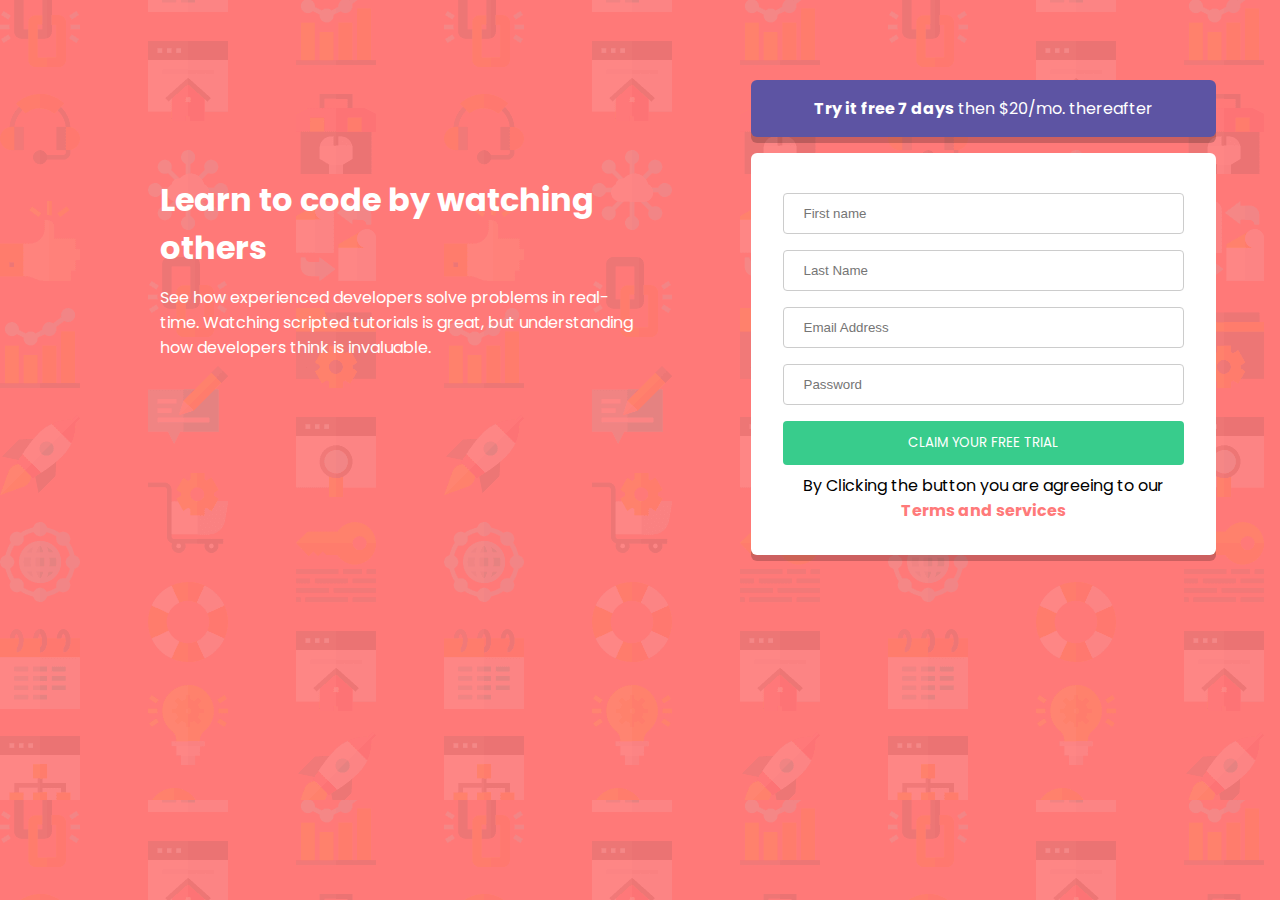
<file: index.html>
<!DOCTYPE html>
<html lang="en">

<head>
    <meta charset="UTF-8">
    <meta http-equiv="X-UA-Compatible" content="IE=edge">
    <meta name="viewport" content="width=device-width, initial-scale=1.0">
    <link rel="stylesheet" href="style.css">
    <link href="https://fonts.googleapis.com/css?family=Poppins" rel="stylesheet">
    <title>Responsive Registration form</title>
</head>

<body>
    <main>
        <div class="left">
            <h1>Learn to code by watching others</h1>
            <p>See how experienced developers solve problems in real-time. Watching scripted tutorials is great, but
                understanding how developers think is invaluable.</p>
        </div>

        <div class="top-r">
            <strong>Try it free 7 days</strong> then $20/mo. thereafter
        </div>
        <div class="bottom-r">
            <form action="">
                <input type="text" name="fname" id="fname" placeholder="First name">
                <input type="text" name="lname" id="lname" placeholder="Last Name">
                <input type="email" name="email" id="mail" placeholder="Email Address">
                <input type="password" name="pwd" id="pwd" placeholder="Password">
                <button type="submit">CLAIM YOUR FREE TRIAL</button>
                <p class="terms">By Clicking the button you are agreeing to our <strong class="t-col">Terms and
                        services</strong></p>
            </form>

        </div>

    </main>

    <!--JS to validate form on button click-->
    <!--<script>
        function validate() 
        {
            let fname = getElementById("fname").value;
            let msg;
            if(fname.value.length == 0) 
            {
                msg = "First name cannot be empty";
            }
        }
    </script>-->
</body>

</html>
</file>
<file: style.css>
* {
    margin: 0;
    padding: 0;
}

body {
    margin: auto;
    background-image: url("bg-intro-desktop.png");
    background-color: #ff7978;
    margin-top: 80px;
    font-family: "Poppins";
    font-size: 16px;
    font-weight: 400, 500, 600, 700;
}

main {
    /* margin: auto; */
    /* display: grid; */
    /* margin-left: 100px; */
    width: 90%;
    display: grid;
    grid-template-areas:
        'a a b b'
        'a a c c';
    gap: 16px;
}

input[type=text] {
    width: 100%;
    padding: 12px 20px;
    margin: 8px 0;
    display: inline-block;
    border: 1px solid #ccc;
    border-radius: 4px;
    box-sizing: border-box;
  }

input[type=email] {
    width: 100%;
    padding: 12px 20px;
    margin: 8px 0;
    display: inline-block;
    border: 1px solid #ccc;
    border-radius: 4px;
    box-sizing: border-box;
}

input[type=password] {
    width: 100%;
    padding: 12px 20px;
    margin: 8px 0;
    display: inline-block;
    border: 1px solid #ccc;
    border-radius: 4px;
    box-sizing: border-box;
}

button[type=submit] {
    background-color: hsl(154, 59%, 51%);
    color: white;
    padding: 12px 20px;
    margin: 8px 0;
    border: none;
    border-radius: 4px;
    cursor: pointer;
    width: 100%;
    font-family: "Poppins";
}

.left {
    grid-area: a;
    padding: 6em;
    color: white;
}

.top-r {
    /* width: 100%; */
    grid-area: b;
    padding: 1em;
    background-color: #5d54a3;
    border-radius: 6px;
    box-shadow: 0px 6px rgba(0, 0, 0, 0.2);
    color: white;
    text-align: center;
}

.bottom-r {
    /* width: 100%; */
    /* margin-top: 0; */
    grid-area: c;
    padding: 2em;
    background-color: white;
    border-radius: 6px;
    box-shadow: 0px 6px rgba(0, 0, 0, 0.2);
}

.terms {
    text-align: center;
}
.t-col {
    color: hsl(0, 100%, 74%);
}

h1 {
    margin-bottom: 13px;
    font-weight: 700;
}

@media screen and (max-width: 1440px) {
    main {
        margin: auto;
        width: 90%;
    }
}

@media screen and (max-width: 375px) {
    main {
        margin: auto;
        /* margin-top: 20px; */
        /* display: grid; */
        /* margin-right: 10%; */
        width: 90%;
        display: grid;
        grid-template-areas:
            'a '
            'b '
            'c ';
        gap: 16px;
    }
    .left {
        text-align: center;
    }
}

/*When input is invalid*/
/* input:invalid {
    border: 1px solid hsl(0, 100%, 74%);
} */
/* input:empty {
    border: 1px solid hsl(0, 100%, 74%);
} */
/* form:focus{
    border: 1px solid hsl(0, 100%, 74%);
} */
/* button:active{
    background-color:  hsl(0, 100%, 74%);
} */
</file>
